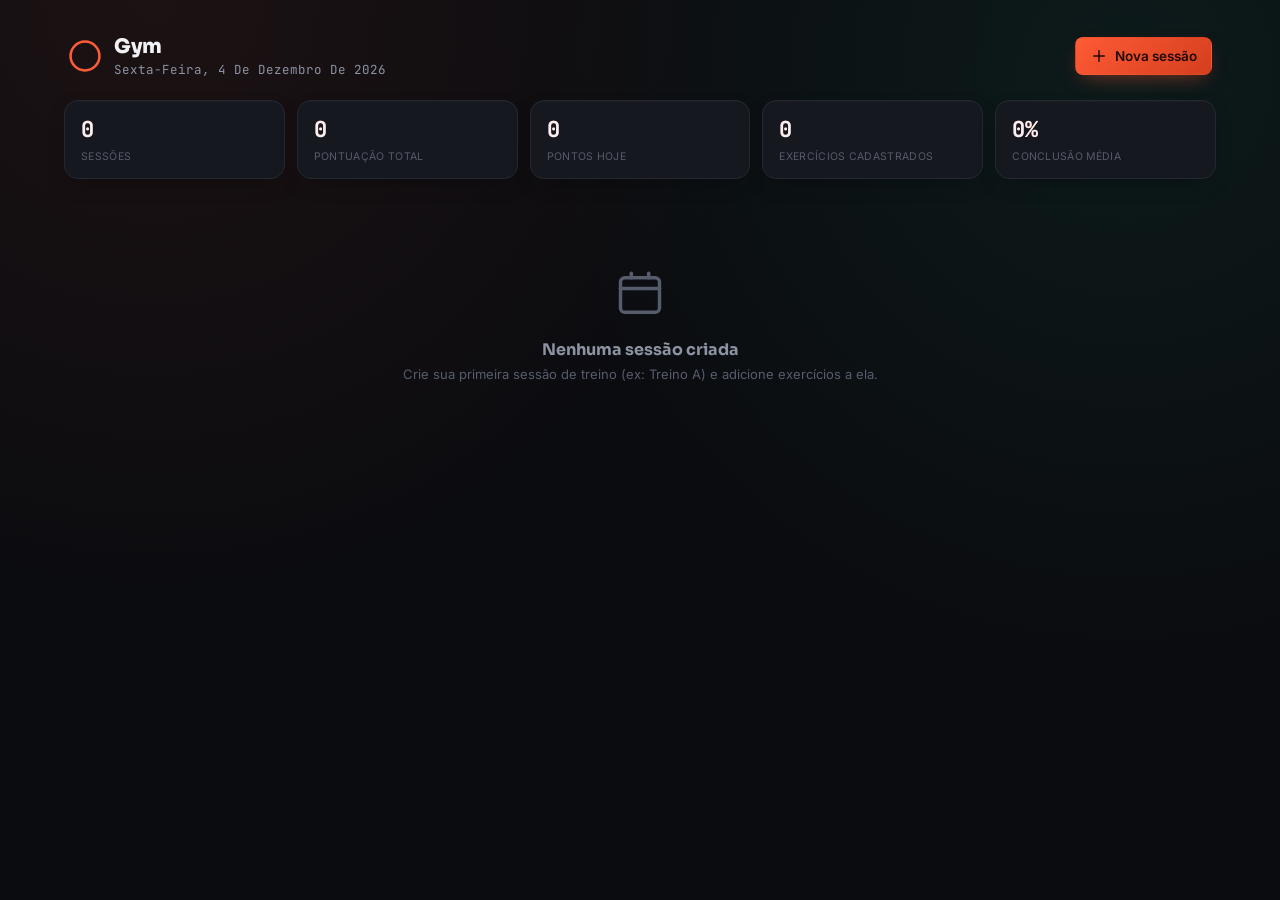
<file: index.html>
<!DOCTYPE html>
<html lang="pt-BR">
<head>
<meta charset="UTF-8">
<meta name="viewport" content="width=device-width, initial-scale=1.0">
<title>Gym · Rastreador de Exercícios</title>

<link rel="preconnect" href="https://fonts.googleapis.com">
<link rel="preconnect" href="https://fonts.gstatic.com" crossorigin>
<link href="https://fonts.googleapis.com/css2?family=Sora:wght@400;600;700;800&family=Inter:wght@400;500;600;700&family=JetBrains+Mono:wght@400;500;700&display=swap" rel="stylesheet">

<link rel="stylesheet" href="style.css">
</head>
<body>

<div id="toastContainer" class="toast-container" aria-live="polite"></div>

<div class="app">

  <!-- ============ TOPBAR ============ -->
  <header class="topbar">
    <div class="topbar__brand">
      <div class="brand-mark" aria-hidden="true">
        <svg viewBox="0 0 40 40" width="34" height="34">
          <defs>
            <linearGradient id="brandGrad" x1="0" y1="0" x2="40" y2="40">
              <stop offset="0%" stop-color="#ff5a36"/>
              <stop offset="100%" stop-color="#22d3a5"/>
            </linearGradient>
          </defs>
          <circle cx="20" cy="20" r="17" fill="none" stroke="url(#brandGrad)" stroke-width="3"/>
          <g stroke="url(#brandGrad)" stroke-width="2.6" stroke-linecap="round">
            <line x1="10" y1="20" x2="30" y2="20"/>
            <line x1="12" y1="15" x2="12" y2="25"/>
            <line x1="28" y1="15" x2="28" y2="25"/>
            <line x1="8" y1="17" x2="8" y2="23"/>
            <line x1="32" y1="17" x2="32" y2="23"/>
          </g>
        </svg>
      </div>
      <div class="brand-text">
        <h1>Gym</h1>
        <p id="currentDate" class="topbar__date">—</p>
      </div>
    </div>

    <div class="topbar__actions">
      <button id="addSessionBtn" class="btn btn--primary">
        <svg class="icon" viewBox="0 0 24 24"><line x1="12" y1="5" x2="12" y2="19"/><line x1="5" y1="12" x2="19" y2="12"/></svg>
        <span class="btn-label">Nova sessão</span>
      </button>
    </div>
  </header>

  <!-- ============================================================
       HOME VIEW — lista de sessões (treinos)
       ============================================================ -->
  <div id="homeView">

    <section class="stats-row" id="homeStatsRow">
      <div class="stat-tile">
        <span class="stat-tile__value" id="homeStatSessions">0</span>
        <span class="stat-tile__label">Sessões</span>
      </div>
      <div class="stat-tile">
        <span class="stat-tile__value" id="homeStatTotalPoints">0</span>
        <span class="stat-tile__label">Pontuação total</span>
      </div>
      <div class="stat-tile">
        <span class="stat-tile__value" id="homeStatTodayPoints">0</span>
        <span class="stat-tile__label">Pontos hoje</span>
      </div>
      <div class="stat-tile">
        <span class="stat-tile__value" id="homeStatExercises">0</span>
        <span class="stat-tile__label">Exercícios cadastrados</span>
      </div>
      <div class="stat-tile">
        <span class="stat-tile__value" id="homeStatAvgCompletion">0%</span>
        <span class="stat-tile__label">Conclusão média</span>
      </div>
    </section>

    <section class="sessions-grid" id="sessionsGrid"><!-- filled by JS --></section>

    <div class="empty-state hidden" id="emptySessionsState">
      <svg viewBox="0 0 24 24" width="52" height="52"><g stroke="currentColor" stroke-width="1.6" stroke-linecap="round" fill="none"><rect x="3" y="4" width="18" height="16" rx="2"/><line x1="3" y1="9" x2="21" y2="9"/><line x1="8" y1="4" x2="8" y2="2"/><line x1="16" y1="4" x2="16" y2="2"/></g></svg>
      <h3>Nenhuma sessão criada</h3>
      <p>Crie sua primeira sessão de treino (ex: Treino A) e adicione exercícios a ela.</p>
    </div>
  </div>

  <!-- ============================================================
       SESSION VIEW — exercícios de uma sessão específica
       ============================================================ -->
  <div id="sessionView" class="hidden">

    <div class="session-header">
      <button type="button" class="btn btn--icon" id="backToHomeBtn" aria-label="Voltar para sessões">
        <svg class="icon" viewBox="0 0 24 24"><line x1="19" y1="12" x2="5" y2="12"/><polyline points="12 19 5 12 12 5"/></svg>
      </button>
      <div class="session-header__title">
        <h2 id="sessionViewName">Sessão</h2>
        <span id="sessionViewCount" class="session-header__count">0 exercícios</span>
      </div>
      <div class="session-header__actions">
        <button type="button" class="btn btn--success" id="finishSessionBtn">
          <svg class="icon" viewBox="0 0 24 24"><circle cx="12" cy="12" r="9"/><path d="M9 12.8l2 2 4-4.6"/></svg>
          <span class="btn-label">Concluir treino</span>
        </button>
        <button type="button" class="btn btn--ghost" id="editSessionBtn">
          <svg class="icon" viewBox="0 0 24 24"><path d="M12 20h9"/><path d="M16.5 3.5a2.1 2.1 0 0 1 3 3L7 19l-4 1 1-4Z"/></svg>
          <span class="btn-label">Editar sessão</span>
        </button>
        <button type="button" class="btn btn--primary" id="addExerciseBtn">
          <svg class="icon" viewBox="0 0 24 24"><line x1="12" y1="5" x2="12" y2="19"/><line x1="5" y1="12" x2="19" y2="12"/></svg>
          <span class="btn-label">Novo exercício</span>
        </button>
      </div>
    </div>

    <section class="stats-row" id="statsRow">
      <div class="stat-tile">
        <span class="stat-tile__value" id="statTotalPoints">0</span>
        <span class="stat-tile__label">Pontuação total</span>
      </div>
      <div class="stat-tile">
        <span class="stat-tile__value" id="statTodayPoints">0</span>
        <span class="stat-tile__label">Pontos hoje</span>
      </div>
      <div class="stat-tile">
        <span class="stat-tile__value" id="statCompletedExercises">0</span>
        <span class="stat-tile__label">Exercícios concluídos</span>
      </div>
      <div class="stat-tile">
        <span class="stat-tile__value" id="statTotalSets">0</span>
        <span class="stat-tile__label">Séries realizadas</span>
      </div>
      <div class="stat-tile">
        <span class="stat-tile__value" id="statAvgCompletion">0%</span>
        <span class="stat-tile__label">Conclusão média</span>
      </div>
    </section>

    <section class="toolbar">
      <div class="chip-row" id="categoryChips"><!-- filled by JS --></div>
    </section>

    <section class="exercise-grid" id="exerciseGrid"><!-- filled by JS --></section>

    <div class="empty-state hidden" id="emptyState">
      <svg viewBox="0 0 24 24" width="52" height="52"><g stroke="currentColor" stroke-width="1.6" stroke-linecap="round" fill="none"><line x1="4" y1="12" x2="20" y2="12"/><line x1="6" y1="7" x2="6" y2="17"/><line x1="18" y1="7" x2="18" y2="17"/><line x1="2" y1="9" x2="2" y2="15"/><line x1="22" y1="9" x2="22" y2="15"/></g></svg>
      <h3>Nenhum exercício por aqui</h3>
      <p>Adicione o primeiro exercício desta sessão para começar o treino.</p>
    </div>
  </div>
</div>

<!-- ============ SESSION MODAL ============ -->
<div class="modal-overlay hidden" id="sessionModal">
  <div class="modal modal--small" role="dialog" aria-modal="true" aria-labelledby="sessionModalTitle">
    <div class="modal__header">
      <h2 id="sessionModalTitle">Nova sessão</h2>
      <button class="btn btn--icon" id="closeSessionModalBtn" aria-label="Fechar">
        <svg class="icon" viewBox="0 0 24 24"><line x1="18" y1="6" x2="6" y2="18"/><line x1="6" y1="6" x2="18" y2="18"/></svg>
      </button>
    </div>

    <form id="sessionForm" class="modal__body">
      <input type="hidden" id="sessionId">

      <div class="field">
        <label for="sessionName">Nome da sessão *</label>
        <input type="text" id="sessionName" required maxlength="40" placeholder="Ex: Treino A · Peito e Tríceps">
      </div>

      <div class="field">
        <label for="sessionNotes">Observações <span class="optional">(opcional)</span></label>
        <textarea id="sessionNotes" rows="2" maxlength="160" placeholder="Ex: dias, foco do treino…"></textarea>
      </div>

      <div class="modal__footer">
        <button type="button" class="btn btn--danger-ghost hidden" id="deleteSessionBtn">Excluir</button>
        <div class="modal__footer-right">
          <button type="button" class="btn btn--ghost" id="cancelSessionBtn">Cancelar</button>
          <button type="submit" class="btn btn--primary">Salvar sessão</button>
        </div>
      </div>
    </form>
  </div>
</div>

<!-- ============ EXERCISE MODAL ============ -->
<div class="modal-overlay hidden" id="exerciseModal">
  <div class="modal" role="dialog" aria-modal="true" aria-labelledby="modalTitle">
    <div class="modal__header">
      <h2 id="modalTitle">Novo exercício</h2>
      <button class="btn btn--icon" id="closeModalBtn" aria-label="Fechar">
        <svg class="icon" viewBox="0 0 24 24"><line x1="18" y1="6" x2="6" y2="18"/><line x1="6" y1="6" x2="18" y2="18"/></svg>
      </button>
    </div>

    <form id="exerciseForm" class="modal__body">
      <input type="hidden" id="exerciseId">

      <div class="field">
        <label for="exerciseName">Nome do exercício *</label>
        <input type="text" id="exerciseName" required maxlength="60" placeholder="Ex: Supino reto">
      </div>

      <div class="field">
        <label>Sessões *</label>
        <div class="checkbox-list" id="exerciseSessions"><!-- filled by JS --></div>
        <p class="field-hint">Marque em quais sessões este exercício aparece.</p>
      </div>

      <div class="field">
        <label for="exerciseCategory">Categoria muscular *</label>
        <select id="exerciseCategory" required><!-- filled by JS --></select>
      </div>

      <div class="field-row">
        <div class="field">
          <label for="exerciseTime">Horário <span class="optional">(opcional)</span></label>
          <input type="time" id="exerciseTime">
        </div>
        <div class="field">
          <label for="exercisePoints">Pontos ao completar 100% *</label>
          <input type="number" id="exercisePoints" min="1" max="1000" value="100" required>
        </div>
      </div>

      <div class="field">
        <label for="exerciseSets">Quantidade de séries *</label>
        <input type="number" id="exerciseSets" min="1" max="30" value="4" required>
        <p class="field-hint" id="setsHint"></p>
      </div>

      <div class="field">
        <label for="exerciseNotes">Observações <span class="optional">(opcional)</span></label>
        <textarea id="exerciseNotes" rows="2" maxlength="200" placeholder="Ex: carga, técnica, execução…"></textarea>
      </div>

      <div class="modal__footer">
        <button type="button" class="btn btn--danger-ghost hidden" id="deleteExerciseBtn">Excluir</button>
        <div class="modal__footer-right">
          <button type="button" class="btn btn--ghost" id="cancelExerciseBtn">Cancelar</button>
          <button type="submit" class="btn btn--primary">Salvar exercício</button>
        </div>
      </div>
    </form>
  </div>
</div>

<!-- ============ CONFIRM MODAL ============ -->
<div class="modal-overlay hidden" id="confirmModal">
  <div class="modal modal--small" role="alertdialog" aria-modal="true">
    <div class="modal__body">
      <h2 id="confirmTitle">Tem certeza?</h2>
      <p id="confirmMessage">Esta ação não pode ser desfeita.</p>
      <div class="modal__footer">
        <div class="modal__footer-right">
          <button type="button" class="btn btn--ghost" id="confirmCancelBtn">Cancelar</button>
          <button type="button" class="btn btn--danger" id="confirmOkBtn">Confirmar</button>
        </div>
      </div>
    </div>
  </div>
</div>

<script src="script.js"></script>
</body>
</html>
</file>
<file: style.css>
/* ==========================================================================
   GYM — Design tokens
   Paleta "academia": laranja-avermelhado como cor de energia/pontuação,
   verde-menta como cor de progresso/conclusão. Fundo quase-preto.
   ========================================================================== */

:root {
  /* Superfícies */
  --bg: #0b0c10;
  --bg-elevated: #101318;
  --surface: #15181e;
  --surface-hover: #1c2027;
  --surface-active: #242933;
  --border: #242830;
  --border-soft: #1a1d24;

  /* Texto */
  --text-primary: #f1f2f5;
  --text-secondary: #8d93a3;
  --text-tertiary: #565c6b;

  /* Cores de destaque */
  --primary: #ff5a36;
  --primary-soft: rgba(255, 90, 54, 0.15);
  --success: #22d3a5;
  --success-soft: rgba(34, 211, 165, 0.15);
  --danger: #f4506b;
  --danger-soft: rgba(244, 80, 107, 0.15);

  /* Paleta de categorias musculares */
  --cat-peito: #ff5a36;
  --cat-costas: #38bdf8;
  --cat-ombros: #a78bfa;
  --cat-biceps: #34d399;
  --cat-triceps: #fbbf24;
  --cat-antebraco: #f472b6;
  --cat-abdomen: #60a5fa;
  --cat-quadriceps: #f87171;
  --cat-posterior: #4ade80;
  --cat-panturrilha: #94a3b8;

  /* Tipografia */
  --font-display: 'Sora', system-ui, sans-serif;
  --font-body: 'Inter', system-ui, sans-serif;
  --font-mono: 'JetBrains Mono', ui-monospace, monospace;

  /* Raios & sombras */
  --radius-sm: 8px;
  --radius-md: 14px;
  --radius-lg: 20px;
  --shadow-elevated: 0 20px 60px -20px rgba(0, 0, 0, 0.6);
  --shadow-card: 0 1px 0 rgba(255, 255, 255, 0.02) inset, 0 8px 24px -12px rgba(0, 0, 0, 0.5);

  --transition: 180ms cubic-bezier(0.4, 0, 0.2, 1);
}

@media (prefers-reduced-motion: reduce) {
  *, *::before, *::after { animation-duration: 0.001ms !important; transition-duration: 0.001ms !important; }
}

* { box-sizing: border-box; }

html, body {
  margin: 0;
  padding: 0;
  background: var(--bg);
  color: var(--text-primary);
  font-family: var(--font-body);
  -webkit-font-smoothing: antialiased;
}

body {
  background-image:
    radial-gradient(circle at 12% 0%, rgba(255, 90, 54, 0.07), transparent 42%),
    radial-gradient(circle at 88% 8%, rgba(34, 211, 165, 0.07), transparent 42%);
  background-attachment: fixed;
  min-height: 100vh;
}

h1, h2, h3 { font-family: var(--font-display); margin: 0; }
p { margin: 0; }
button { font-family: inherit; }
input, select, textarea { font-family: inherit; }

.icon {
  width: 18px;
  height: 18px;
  fill: none;
  stroke: currentColor;
  stroke-width: 2;
  stroke-linecap: round;
  stroke-linejoin: round;
  flex-shrink: 0;
}

.hidden { display: none !important; }

/* ==========================================================================
   App shell
   ========================================================================== */

.app {
  max-width: 1200px;
  margin: 0 auto;
  padding: 20px 24px 64px;
}

/* ---------- Topbar ---------- */

.topbar {
  display: flex;
  align-items: center;
  justify-content: space-between;
  gap: 16px;
  padding: 14px 4px 22px;
  flex-wrap: wrap;
}

.topbar__brand { display: flex; align-items: center; gap: 12px; }
.brand-mark { display: flex; }

.brand-text h1 { font-size: 20px; font-weight: 800; letter-spacing: -0.02em; }

.topbar__date {
  font-size: 12.5px;
  color: var(--text-secondary);
  text-transform: capitalize;
  font-family: var(--font-mono);
  margin-top: 2px;
}

/* ---------- Buttons ---------- */

.btn {
  display: inline-flex;
  align-items: center;
  gap: 7px;
  border: 1px solid transparent;
  border-radius: var(--radius-sm);
  padding: 9px 14px;
  font-size: 13.5px;
  font-weight: 600;
  cursor: pointer;
  transition: transform var(--transition), background var(--transition), border-color var(--transition), color var(--transition);
  color: var(--text-primary);
  white-space: nowrap;
}
.btn:active { transform: scale(0.97); }

.btn--ghost { background: var(--surface); border-color: var(--border); color: var(--text-secondary); }
.btn--ghost:hover { background: var(--surface-hover); color: var(--text-primary); }

.btn--primary {
  background: linear-gradient(135deg, var(--primary), #d43f1e);
  color: #200a04;
  box-shadow: 0 8px 20px -8px rgba(255, 90, 54, 0.5);
}
.btn--primary:hover { filter: brightness(1.08); }

.btn--danger { background: var(--danger); color: #2a0a10; }
.btn--danger:hover { filter: brightness(1.1); }

.btn--success {
  background: linear-gradient(135deg, var(--success), #14a884);
  color: #04211a;
  box-shadow: 0 8px 20px -8px rgba(34, 211, 165, 0.5);
}
.btn--success:hover { filter: brightness(1.08); }

.btn--danger-ghost { background: var(--danger-soft); color: var(--danger); border-color: transparent; }
.btn--danger-ghost:hover { background: rgba(244, 80, 107, 0.25); }

.btn--icon { padding: 8px; background: var(--surface); border-color: var(--border); color: var(--text-secondary); }
.btn--icon:hover { background: var(--surface-hover); color: var(--text-primary); }

/* ==========================================================================
   Stats row
   ========================================================================== */

.stats-row {
  display: grid;
  grid-template-columns: repeat(5, 1fr);
  gap: 12px;
  margin-bottom: 20px;
}

.stat-tile {
  background: var(--surface);
  border: 1px solid var(--border);
  border-radius: var(--radius-md);
  padding: 14px 16px;
  box-shadow: var(--shadow-card);
}

.stat-tile__value {
  display: block;
  font-family: var(--font-mono);
  font-size: 22px;
  font-weight: 700;
  color: var(--text-primary);
  background: linear-gradient(135deg, var(--primary), var(--success));
  -webkit-background-clip: text;
  background-clip: text;
}

.stat-tile__label {
  font-size: 10.5px;
  color: var(--text-tertiary);
  text-transform: uppercase;
  letter-spacing: 0.03em;
}

/* ==========================================================================
   Toolbar / filtros
   ========================================================================== */

.toolbar { margin-bottom: 16px; }

.chip-row { display: flex; gap: 8px; flex-wrap: wrap; }

.chip {
  display: inline-flex;
  align-items: center;
  gap: 6px;
  padding: 6px 12px;
  border-radius: 999px;
  border: 1px solid var(--border);
  background: var(--surface);
  color: var(--text-secondary);
  font-size: 12.5px;
  font-weight: 600;
  cursor: pointer;
  transition: all var(--transition);
}
.chip:hover { background: var(--surface-hover); }
.chip.active { background: var(--cat-color, var(--primary-soft)); border-color: var(--cat-color, var(--primary)); color: var(--text-primary); }
.chip__dot { width: 7px; height: 7px; border-radius: 50%; background: var(--cat-color, var(--text-tertiary)); }

/* ==========================================================================
   Session header (dentro de uma sessão)
   ========================================================================== */

.session-header {
  display: flex;
  align-items: center;
  gap: 12px;
  margin-bottom: 18px;
  flex-wrap: wrap;
}

.session-header__title { flex: 1; min-width: 160px; }
.session-header__title h2 { font-size: 19px; font-weight: 800; letter-spacing: -0.01em; }
.session-header__count {
  font-size: 12px;
  color: var(--text-tertiary);
  font-family: var(--font-mono);
}

.session-header__actions { display: flex; gap: 8px; }

/* ==========================================================================
   Sessions grid & cards (HOME)
   ========================================================================== */

.sessions-grid {
  display: grid;
  grid-template-columns: repeat(auto-fill, minmax(280px, 1fr));
  gap: 14px;
}

.session-card {
  background: var(--surface);
  border: 1px solid var(--border);
  border-top: 3px solid var(--session-color, var(--primary));
  border-radius: var(--radius-md);
  padding: 16px 18px;
  cursor: pointer;
  animation: slideIn 260ms ease both;
  transition: background var(--transition), transform var(--transition);
  position: relative;
}
.session-card:hover { background: var(--surface-hover); transform: translateY(-2px); }

.session-card__top {
  display: flex;
  align-items: flex-start;
  justify-content: space-between;
}

.session-card__icon {
  width: 34px;
  height: 34px;
  border-radius: 10px;
  background: color-mix(in srgb, var(--session-color, var(--primary)) 18%, transparent);
  color: var(--session-color, var(--primary));
  display: flex;
  align-items: center;
  justify-content: center;
  flex-shrink: 0;
}
.session-card__icon svg { width: 18px; height: 18px; }

.icon-btn {
  background: none;
  border: none;
  color: var(--text-tertiary);
  cursor: pointer;
  padding: 6px;
  border-radius: 6px;
  display: flex;
  transition: all var(--transition);
}
.icon-btn:hover { background: var(--surface-active); color: var(--text-primary); }
.icon-btn .icon { width: 16px; height: 16px; }

.session-card__name {
  font-size: 16px;
  font-weight: 700;
  color: var(--text-primary);
  margin-top: 12px;
}

.session-card__notes {
  font-size: 12.5px;
  color: var(--text-secondary);
  margin-top: 4px;
  line-height: 1.4;
}

.session-card__dots {
  display: flex;
  align-items: center;
  gap: 6px;
  margin-top: 12px;
  min-height: 10px;
}
.session-card__dot { width: 9px; height: 9px; border-radius: 50%; background: var(--cat-color); }
.session-card__dots-empty { font-size: 11.5px; color: var(--text-tertiary); }

.session-card .progress-row { margin-top: 12px; }

.session-card__footer {
  display: flex;
  align-items: center;
  justify-content: space-between;
  margin-top: 14px;
  padding-top: 12px;
  border-top: 1px solid var(--border-soft);
  font-size: 11.5px;
  color: var(--text-tertiary);
  font-family: var(--font-mono);
}
.session-card__points { color: var(--text-secondary); }
.session-card__points strong { color: var(--success); font-size: 13px; }

.session-card__enter {
  display: flex;
  align-items: center;
  gap: 4px;
  margin-top: 12px;
  font-size: 12px;
  font-weight: 600;
  color: var(--session-color, var(--primary));
}
.session-card__enter .icon { width: 14px; height: 14px; }

/* ==========================================================================
   Checkbox list (seleção de sessões no modal de exercício)
   ========================================================================== */

.checkbox-list {
  display: flex;
  flex-direction: column;
  gap: 8px;
  max-height: 160px;
  overflow-y: auto;
  padding: 4px;
  border: 1px solid var(--border);
  border-radius: var(--radius-sm);
  background: var(--surface);
}

.checkbox-item {
  display: flex;
  align-items: center;
  gap: 9px;
  padding: 7px 8px;
  border-radius: 6px;
  cursor: pointer;
  font-size: 13px;
  color: var(--text-primary);
  transition: background var(--transition);
}
.checkbox-item:hover { background: var(--surface-hover); }
.checkbox-item input[type="checkbox"] {
  width: 16px;
  height: 16px;
  accent-color: var(--primary);
  cursor: pointer;
  flex-shrink: 0;
}

/* ==========================================================================
   Exercise grid & cards
   ========================================================================== */

.exercise-grid {
  display: grid;
  grid-template-columns: repeat(auto-fill, minmax(340px, 1fr));
  gap: 14px;
}

.exercise-card {
  background: var(--surface);
  border: 1px solid var(--border);
  border-left: 3px solid var(--cat-color, var(--text-tertiary));
  border-radius: var(--radius-md);
  padding: 16px 18px;
  animation: slideIn 260ms ease both;
  transition: background var(--transition);
}
.exercise-card:hover { background: var(--surface-hover); }

.exercise-card.completed { border-left-color: var(--success); }

@keyframes slideIn {
  from { opacity: 0; transform: translateY(6px); }
  to { opacity: 1; transform: translateY(0); }
}

.exercise-card__top {
  display: flex;
  align-items: flex-start;
  justify-content: space-between;
  gap: 10px;
}

.exercise-card__heading { display: flex; align-items: center; gap: 10px; min-width: 0; }

.exercise-card__icon {
  width: 34px;
  height: 34px;
  border-radius: 10px;
  background: var(--cat-color, var(--text-tertiary));
  background: color-mix(in srgb, var(--cat-color, var(--text-tertiary)) 18%, transparent);
  color: var(--cat-color, var(--text-tertiary));
  display: flex;
  align-items: center;
  justify-content: center;
  flex-shrink: 0;
}
.exercise-card__icon svg { width: 18px; height: 18px; }

.exercise-card__name { font-size: 15px; font-weight: 700; color: var(--text-primary); }
.exercise-card__category { font-size: 11.5px; color: var(--cat-color, var(--text-tertiary)); font-weight: 600; margin-top: 1px; }

.exercise-card__points {
  display: flex;
  align-items: center;
  gap: 4px;
  font-family: var(--font-mono);
  font-weight: 700;
  font-size: 13px;
  color: var(--primary);
  flex-shrink: 0;
  white-space: nowrap;
}
.exercise-card__points svg { width: 14px; height: 14px; }

.exercise-card__meta {
  display: flex;
  gap: 12px;
  margin-top: 8px;
  font-size: 11.5px;
  color: var(--text-tertiary);
  font-family: var(--font-mono);
  flex-wrap: wrap;
}
.exercise-card__meta span { display: inline-flex; align-items: center; gap: 4px; }
.exercise-card__meta svg { width: 13px; height: 13px; }

.exercise-card__multi {
  background: var(--surface-active);
  color: var(--text-secondary);
  padding: 2px 7px;
  border-radius: 999px;
  font-size: 10.5px;
  font-weight: 600;
}

.exercise-card__notes {
  font-size: 12.5px;
  color: var(--text-secondary);
  margin-top: 8px;
  line-height: 1.4;
}

/* ---------- Progress bar ---------- */

.progress-row {
  display: flex;
  align-items: center;
  gap: 10px;
  margin-top: 14px;
}

.progress-bar {
  flex: 1;
  height: 8px;
  background: var(--border-soft);
  border-radius: 999px;
  overflow: hidden;
}

.progress-bar__fill {
  height: 100%;
  border-radius: 999px;
  background: linear-gradient(90deg, var(--primary), var(--success));
  transition: width 400ms cubic-bezier(0.4, 0, 0.2, 1);
}

.progress-pct {
  font-family: var(--font-mono);
  font-size: 12.5px;
  font-weight: 700;
  color: var(--text-primary);
  min-width: 42px;
  text-align: right;
}

/* ---------- Sets grid ---------- */

.sets-grid {
  display: grid;
  grid-template-columns: repeat(auto-fill, minmax(44px, 1fr));
  gap: 8px;
  margin-top: 12px;
}

.set-square {
  aspect-ratio: 1;
  min-height: 44px;
  border-radius: 10px;
  border: 2px solid var(--border);
  background: var(--bg-elevated);
  color: var(--text-tertiary);
  display: flex;
  align-items: center;
  justify-content: center;
  cursor: pointer;
  font-family: var(--font-mono);
  font-size: 12px;
  font-weight: 700;
  transition: all var(--transition);
}
.set-square:hover { border-color: var(--cat-color, var(--primary)); color: var(--text-primary); }

.set-square.done {
  background: var(--cat-color, var(--success));
  border-color: var(--cat-color, var(--success));
  color: #06231f;
  transform: scale(1.02);
}
.set-square.done svg { width: 18px; height: 18px; stroke: #06231f; stroke-width: 3; }

.set-square.pulse { animation: setPulse 380ms ease; }
@keyframes setPulse {
  0% { transform: scale(1); }
  40% { transform: scale(1.14); }
  100% { transform: scale(1.02); }
}

/* ---------- Footer / actions ---------- */

.exercise-card__footer {
  display: flex;
  align-items: center;
  justify-content: space-between;
  margin-top: 14px;
  padding-top: 12px;
  border-top: 1px solid var(--border-soft);
}

.exercise-card__earned {
  font-family: var(--font-mono);
  font-size: 12.5px;
  color: var(--text-secondary);
}
.exercise-card__earned strong { color: var(--success); font-size: 14px; }

.exercise-card__actions { display: flex; gap: 4px; }
.exercise-card__actions button {
  background: none;
  border: none;
  color: var(--text-tertiary);
  cursor: pointer;
  padding: 6px;
  border-radius: 6px;
  display: flex;
  transition: all var(--transition);
}
.exercise-card__actions button:hover { background: var(--surface-active); color: var(--text-primary); }

/* ---------- Empty state ---------- */

.empty-state { text-align: center; padding: 70px 20px; color: var(--text-tertiary); }
.empty-state svg { stroke: var(--text-tertiary); margin-bottom: 14px; }
.empty-state h3 { color: var(--text-secondary); font-size: 16px; margin-bottom: 6px; }
.empty-state p { font-size: 13px; }

/* ==========================================================================
   Modal
   ========================================================================== */

.modal-overlay {
  position: fixed;
  inset: 0;
  background: rgba(5, 6, 9, 0.72);
  backdrop-filter: blur(4px);
  display: flex;
  align-items: center;
  justify-content: center;
  z-index: 100;
  padding: 20px;
  animation: fadeIn 160ms ease;
}
@keyframes fadeIn { from { opacity: 0; } to { opacity: 1; } }

.modal {
  background: var(--bg-elevated);
  border: 1px solid var(--border);
  border-radius: var(--radius-lg);
  width: 100%;
  max-width: 460px;
  max-height: 90vh;
  overflow-y: auto;
  box-shadow: var(--shadow-elevated);
  animation: modalIn 220ms cubic-bezier(0.16, 1, 0.3, 1);
}
.modal--small { max-width: 400px; }

@keyframes modalIn {
  from { opacity: 0; transform: translateY(14px) scale(0.98); }
  to { opacity: 1; transform: translateY(0) scale(1); }
}

.modal__header {
  display: flex;
  align-items: center;
  justify-content: space-between;
  padding: 18px 20px;
  border-bottom: 1px solid var(--border-soft);
  position: sticky;
  top: 0;
  background: var(--bg-elevated);
}
.modal__header h2 { font-size: 17px; font-weight: 700; }

.modal__body { padding: 20px; }

.field { margin-bottom: 14px; }
.field label { display: block; font-size: 12.5px; font-weight: 600; color: var(--text-secondary); margin-bottom: 6px; }
.field .optional { font-weight: 400; color: var(--text-tertiary); }
.field-hint { font-size: 11.5px; color: var(--text-tertiary); margin-top: 5px; }

.field-row { display: grid; grid-template-columns: 1fr 1fr; gap: 12px; }

input[type="text"], input[type="time"], input[type="number"], textarea, select {
  width: 100%;
  background: var(--surface);
  border: 1px solid var(--border);
  color: var(--text-primary);
  border-radius: var(--radius-sm);
  padding: 9px 12px;
  font-size: 13.5px;
  outline: none;
  transition: border-color var(--transition);
}
textarea { resize: vertical; }
input:focus, select:focus, textarea:focus { border-color: var(--primary); }

.modal__footer {
  display: flex;
  align-items: center;
  justify-content: space-between;
  margin-top: 8px;
  padding-top: 16px;
  border-top: 1px solid var(--border-soft);
}
.modal__footer-right { display: flex; gap: 8px; margin-left: auto; }

/* ==========================================================================
   Toasts
   ========================================================================== */

.toast-container {
  position: fixed;
  bottom: 20px;
  right: 20px;
  display: flex;
  flex-direction: column;
  gap: 10px;
  z-index: 200;
  max-width: 320px;
}

.toast {
  background: var(--surface);
  border: 1px solid var(--border);
  border-left: 3px solid var(--primary);
  border-radius: var(--radius-sm);
  padding: 12px 14px;
  font-size: 13px;
  color: var(--text-primary);
  box-shadow: var(--shadow-elevated);
  animation: toastIn 220ms cubic-bezier(0.16, 1, 0.3, 1);
}
.toast.success { border-left-color: var(--success); }
.toast.danger { border-left-color: var(--danger); }
.toast.leaving { animation: toastOut 180ms ease forwards; }

@keyframes toastIn {
  from { opacity: 0; transform: translateX(30px); }
  to { opacity: 1; transform: translateX(0); }
}
@keyframes toastOut { to { opacity: 0; transform: translateX(30px); } }

/* ==========================================================================
   Foco (acessibilidade)
   ========================================================================== */

a:focus-visible, button:focus-visible, input:focus-visible, select:focus-visible, textarea:focus-visible, .chip:focus-visible {
  outline: 2px solid var(--primary);
  outline-offset: 2px;
}

/* ==========================================================================
   Responsivo
   ========================================================================== */

@media (max-width: 900px) {
  .stats-row { grid-template-columns: repeat(3, 1fr); }
}

@media (max-width: 640px) {
  .app { padding: 14px 14px 48px; }
  .stats-row { grid-template-columns: repeat(2, 1fr); }
  .exercise-grid { grid-template-columns: 1fr; }
  .sessions-grid { grid-template-columns: 1fr; }
  .btn-label { display: none; }
  .btn { padding: 9px; }
  .btn--primary .btn-label { display: inline; }
  .field-row { grid-template-columns: 1fr; }
  .exercise-card { padding: 14px; }
  .session-header { gap: 8px; }
  .session-header__actions { width: 100%; justify-content: flex-end; }
}
</file>
